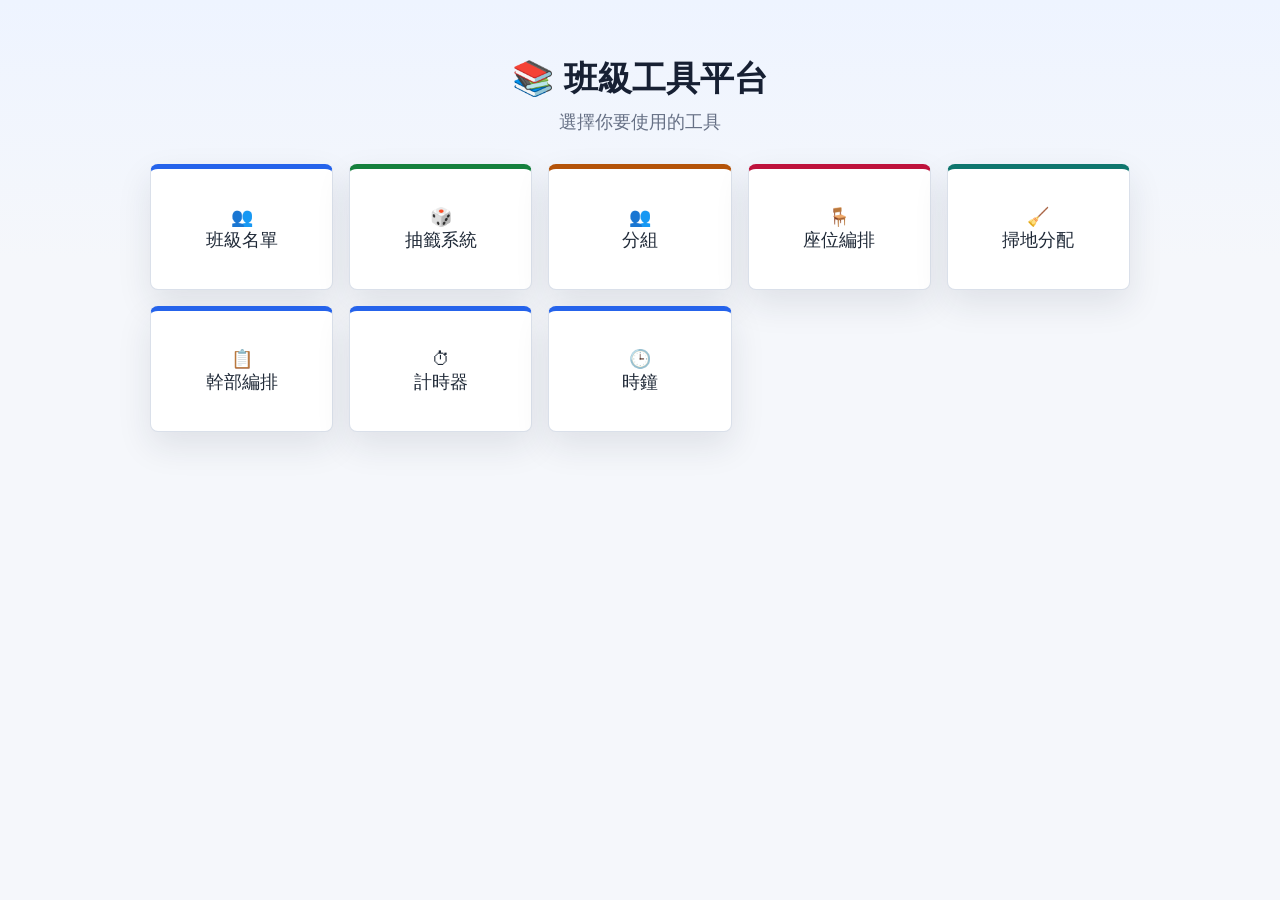
<file: index.html>
<!DOCTYPE html>
<html lang="zh-Hant">
<head>
  <meta charset="UTF-8">
  <meta name="viewport" content="width=device-width, initial-scale=1.0">
  <title>班級工具平台</title>
  <link rel="stylesheet" href="css/style.css">
</head>
<body>

  <div class="dashboard">

    <h1>📚 班級工具平台</h1>
    <p>選擇你要使用的工具</p>

    <div class="grid">

      <div class="card" onclick="openTool('students')">
        👥 <br>
        班級名單
      </div>

      <div class="card" onclick="openTool('lottery')">
        🎲 <br>
        抽籤系統
      </div>

      <div class="card" onclick="openTool('grouping')">
        👥 <br>
        分組
      </div>

      <div class="card" onclick="openTool('seating')">
        🪑 <br>
        座位編排
      </div>

      <div class="card" onclick="openTool('cleaning')">
        🧹 <br>
        掃地分配
      </div>

      <div class="card" onclick="openTool('cadre')">
        📋 <br>
        幹部編排
      </div>

      <div class="card" onclick="openTool('timer')">
        ⏱ <br>
        計時器
      </div>

      <div class="card" onclick="openTool('clock')">
        🕒 <br>
        時鐘
      </div>

    </div>

  </div>

  <script>
    function openTool(toolName) {
      window.location.href = `app.html?tool=${toolName}`;
    }
  </script>

</body>
</html>
</file>
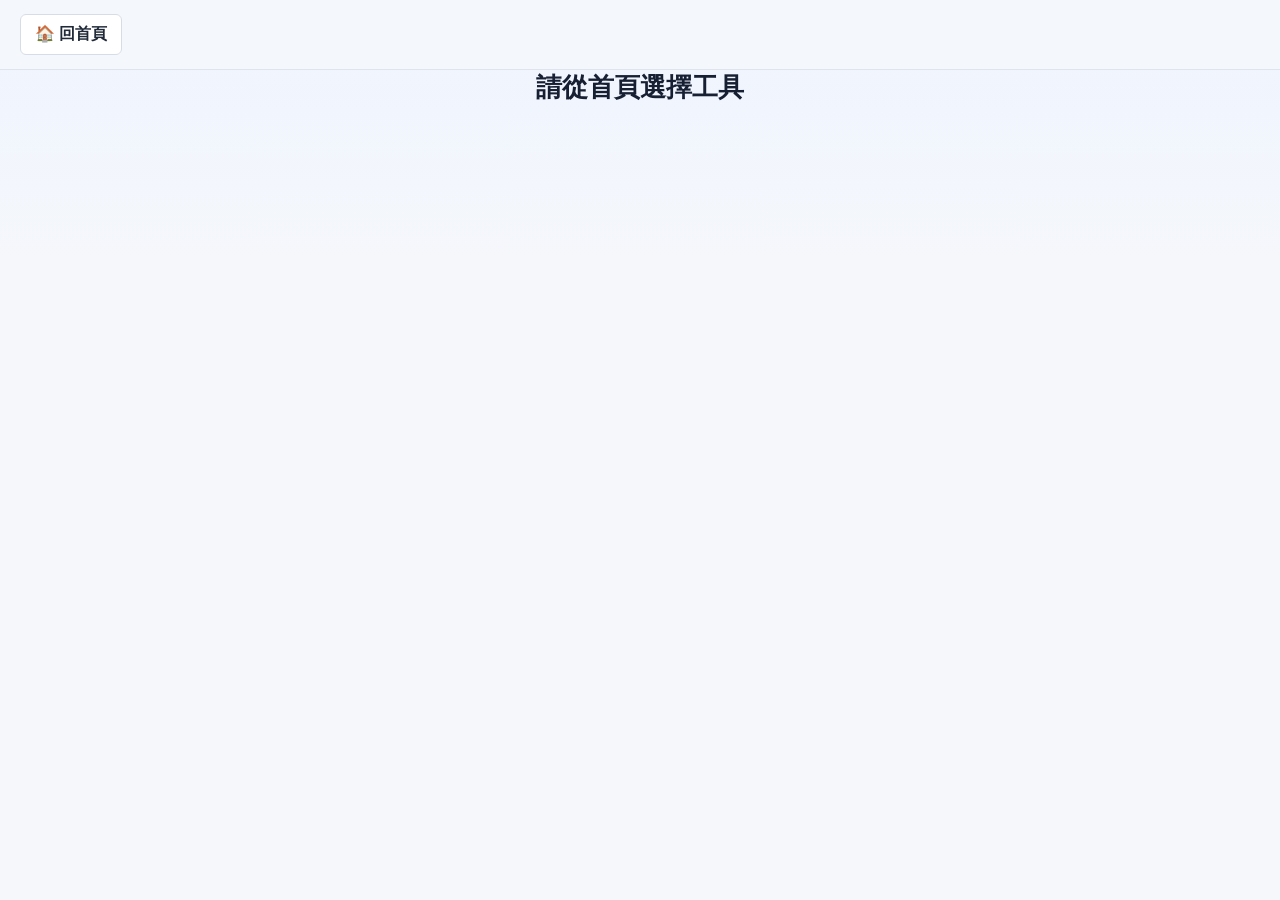
<file: app.html>
<!DOCTYPE html>
<html lang="zh-Hant">
<head>
  <meta charset="UTF-8">
  <meta name="viewport" content="width=device-width, initial-scale=1.0">
  <title>班級工具平台</title>
  <link rel="stylesheet" href="css/style.css">
</head>
<body>

  <div id="menu">
    <button onclick="location.href='index.html'">🏠 回首頁</button>
  </div>

  <div id="app"></div>

  <script src="js/state.js"></script>
  <script src="js/core.js"></script>

  <script src="modules/students.js"></script>
  <script src="modules/lottery.js"></script>
  <script src="modules/grouping.js"></script>
  <script src="modules/seating.js"></script>
  <script src="modules/cleaning.js"></script>
  <script src="modules/cadre.js"></script>
  <script src="modules/timer.js"></script>
  <script src="modules/clock.js"></script>

  <script>
    // 🧠 初始化 state
    State.init();

    // 📦 解析工具名稱
    const params = new URLSearchParams(window.location.search);
    const tool = params.get("tool");

    if (tool) {
      loadTool(tool);
    } else {
      document.getElementById("app").innerHTML =
        "<h2>請從首頁選擇工具</h2>";
    }
  </script>

</body>
</html>
</file>
<file: css/style.css>
:root {
  --bg: #f5f7fb;
  --panel: #ffffff;
  --panel-soft: #f9fafc;
  --ink: #1f2937;
  --muted: #667085;
  --line: #d6dde8;
  --blue: #2563eb;
  --green: #15803d;
  --amber: #b45309;
  --rose: #be123c;
  --teal: #0f766e;
  --shadow: 0 14px 34px rgba(31, 41, 55, 0.10);
  --shadow-soft: 0 6px 18px rgba(31, 41, 55, 0.08);
}

* {
  box-sizing: border-box;
}

body {
  min-height: 100vh;
  margin: 0;
  background:
    linear-gradient(180deg, #eef4ff 0, #f5f7fb 260px),
    var(--bg);
  color: var(--ink);
  font-family: Arial, "Noto Sans TC", sans-serif;
  text-align: center;
}

button,
input,
textarea {
  font: inherit;
}

button {
  min-height: 40px;
  border: 1px solid transparent;
  border-radius: 6px;
  padding: 9px 14px;
  background: var(--blue);
  color: white;
  cursor: pointer;
  font-weight: 700;
  box-shadow: var(--shadow-soft);
}

button:hover {
  filter: brightness(0.96);
}

button:active {
  transform: translateY(1px);
}

input,
textarea {
  border: 1px solid var(--line);
  border-radius: 6px;
  background: white;
  color: var(--ink);
  outline: none;
}

input:focus,
textarea:focus {
  border-color: var(--blue);
  box-shadow: 0 0 0 3px rgba(37, 99, 235, 0.14);
}

h1,
h2,
h3 {
  margin-top: 0;
  color: #172033;
}

h1 {
  margin-bottom: 8px;
  font-size: 34px;
}

h2 {
  margin-bottom: 18px;
  font-size: 26px;
}

h3 {
  margin-bottom: 10px;
  font-size: 18px;
}

#menu {
  position: sticky;
  top: 0;
  z-index: 50;
  display: flex;
  justify-content: flex-start;
  padding: 14px 20px;
  background: rgba(245, 247, 251, 0.86);
  backdrop-filter: blur(10px);
  border-bottom: 1px solid rgba(214, 221, 232, 0.75);
}

#menu button {
  background: white;
  color: var(--ink);
  border-color: var(--line);
  box-shadow: none;
}

#app {
  width: min(1180px, calc(100vw - 32px));
  margin: 0 auto;
  padding-bottom: 48px;
}

.dashboard {
  width: min(980px, calc(100vw - 32px));
  margin: 0 auto;
  padding: 56px 0;
}

.dashboard p {
  margin: 0;
  color: var(--muted);
  font-size: 18px;
}

.grid {
  display: grid;
  grid-template-columns: repeat(auto-fit, minmax(160px, 1fr));
  gap: 16px;
  margin-top: 30px;
}

.card {
  background: var(--panel);
  border: 1px solid rgba(214, 221, 232, 0.9);
  border-radius: 8px;
  padding: 24px;
  font-size: 18px;
  box-shadow: var(--shadow);
}

.dashboard .card {
  min-height: 126px;
  display: grid;
  place-items: center;
  border-top: 5px solid var(--blue);
  cursor: pointer;
  transition: transform 0.18s ease, box-shadow 0.18s ease;
}

.dashboard .card:nth-child(2) {
  border-top-color: var(--green);
}

.dashboard .card:nth-child(3) {
  border-top-color: var(--amber);
}

.dashboard .card:nth-child(4) {
  border-top-color: var(--rose);
}

.dashboard .card:nth-child(5) {
  border-top-color: var(--teal);
}

.dashboard .card:hover {
  transform: translateY(-4px);
  box-shadow: 0 18px 38px rgba(31, 41, 55, 0.14);
}

.tool-note {
  display: inline-flex;
  align-items: center;
  justify-content: center;
  min-height: 34px;
  margin: 2px 0 16px;
  border: 1px solid #dbeafe;
  border-radius: 999px;
  padding: 6px 12px;
  background: #eff6ff;
  color: #1d4ed8;
  font-size: 15px;
}

.students-card,
.seating-card,
.grouping-card,
.cleaning-card,
.timer-card,
.clock-card {
  margin: 28px auto 0;
  cursor: default;
}

.students-card {
  max-width: 780px;
}

.seating-card,
.cleaning-card,
.cadre-card {
  max-width: 980px;
}

.grouping-card {
  max-width: 1120px;
}

.timer-card,
.clock-card {
  max-width: 760px;
}

.students-add-row,
.students-actions,
.seating-controls,
.grouping-controls,
.timer-inputs,
.lottery-controls {
  display: flex;
  flex-wrap: wrap;
  gap: 10px;
  align-items: center;
  justify-content: center;
  margin: 14px 0 20px;
}

.lottery-controls label,
.timer-inputs label {
  display: flex;
  align-items: center;
  gap: 8px;
  color: var(--muted);
  font-weight: 700;
}

.students-add-row input {
  width: min(360px, 100%);
  padding: 10px 12px;
}

.seating-controls input,
.grouping-controls input,
.timer-inputs input,
.lottery-controls input {
  width: 92px;
  padding: 10px 12px;
  text-align: center;
}

#students-list {
  width: 100%;
  min-height: 220px;
  padding: 14px;
  resize: vertical;
  line-height: 1.6;
}

.students-summary {
  margin-top: 14px;
  color: var(--muted);
  font-weight: 700;
}

.students-chips {
  display: flex;
  flex-wrap: wrap;
  gap: 8px;
  justify-content: center;
  margin-top: 14px;
}

.student-chip,
.cleaning-name-chip,
.cleaning-picker-name {
  min-height: 34px;
  border: 1px solid #cbd5e1;
  background: #f8fafc;
  color: #263238;
  padding: 6px 10px;
  box-shadow: none;
}

.student-chip:hover,
.cleaning-name-chip:hover,
.cleaning-picker-name:hover {
  background: #eef6ff;
  border-color: #93c5fd;
}

#lottery-box {
  min-height: 88px;
  display: flex;
  align-items: center;
  justify-content: center;
  margin: 22px auto;
  border: 1px solid #bfdbfe;
  border-radius: 8px;
  padding: 18px;
  background: #eff6ff;
  color: #1e3a8a;
  font-size: 30px;
  font-weight: 800;
  line-height: 1.35;
}

#history {
  max-width: 620px;
  margin: 0 auto;
  text-align: left;
}

#history ul {
  margin: 0;
  padding-left: 22px;
  color: var(--muted);
}

.lottery-history-header {
  max-width: 620px;
  display: flex;
  align-items: center;
  justify-content: space-between;
  gap: 12px;
  margin: 0 auto 10px;
}

.lottery-history-header h3 {
  margin: 0;
}

.lottery-history-header button {
  background: white;
  color: var(--rose);
  border-color: #fecdd3;
  box-shadow: none;
}

.lottery-empty-history {
  border: 1px dashed var(--line);
  border-radius: 8px;
  padding: 16px;
  color: var(--muted);
  background: #fafbfc;
}

.groups-board {
  display: flex;
  gap: 14px;
  align-items: stretch;
  overflow-x: auto;
  padding: 8px 4px 16px;
}

.group-column {
  flex: 0 0 188px;
  min-height: 280px;
  padding: 12px;
  border: 1px solid #d7e0eb;
  border-radius: 8px;
  background: var(--panel-soft);
}

.group-title {
  margin-bottom: 10px;
  border-bottom: 1px solid var(--line);
  padding-bottom: 8px;
  font-weight: 800;
}

.group-list {
  display: flex;
  flex-direction: column;
  gap: 8px;
  min-height: 210px;
}

.group-name,
.seat {
  border: 1px solid #9aa8b8;
  border-radius: 8px;
  background: white;
  color: var(--ink);
  font-weight: 700;
  user-select: none;
}

.group-name {
  width: 100%;
  padding: 10px;
  cursor: grab;
  box-shadow: var(--shadow-soft);
}

.group-name.dragging {
  opacity: 0.55;
  cursor: grabbing;
}

.group-empty {
  border: 1px dashed #b7c2d0;
  border-radius: 8px;
  padding: 14px 0;
  color: #7a8694;
}

#board {
  position: relative;
  max-width: 100%;
  margin: 22px auto 0;
  border: 1px solid #d6dde8;
  border-radius: 8px;
  background:
    linear-gradient(#e3e8f0 1px, transparent 1px),
    linear-gradient(90deg, #e3e8f0 1px, transparent 1px),
    #f8fafc;
  background-size: 40px 40px;
  overflow: auto;
}

.seat-slot {
  position: absolute;
  border: 2px dashed #a8b3c2;
  border-radius: 8px;
  background: rgba(255, 255, 255, 0.58);
}

.seat {
  position: absolute;
  display: flex;
  align-items: center;
  justify-content: center;
  cursor: grab;
  touch-action: none;
  z-index: 2;
  transition: left 0.18s ease, top 0.18s ease, box-shadow 0.18s ease;
}

.seat.dragging {
  z-index: 10;
  cursor: grabbing;
  box-shadow: 0 12px 26px rgba(31, 41, 55, 0.22);
  transition: box-shadow 0.18s ease;
}

.timer-display {
  margin: 20px 0;
  color: #0f172a;
  font-size: 70px;
  font-weight: 900;
  line-height: 1.1;
  font-variant-numeric: tabular-nums;
}

.clock-time {
  margin: 24px 0 10px;
  color: #0f172a;
  font-size: 86px;
  font-weight: 900;
  line-height: 1.05;
  font-variant-numeric: tabular-nums;
}

.clock-date {
  color: var(--muted);
  font-size: 26px;
  font-weight: 700;
}

.cleaning-table {
  display: grid;
  grid-template-columns: minmax(140px, 1fr) 100px minmax(240px, 2fr) 88px;
  gap: 8px;
  align-items: stretch;
  margin-top: 20px;
}

.cleaning-header {
  border-radius: 6px;
  padding: 11px;
  background: #172033;
  color: white;
  font-weight: 800;
}

.cleaning-header-action {
  text-align: center;
}

.cleaning-work,
.cleaning-count,
.cleaning-names {
  width: 100%;
  min-height: 46px;
  border: 1px solid var(--line);
  border-radius: 6px;
  background: white;
  padding: 10px;
  font-size: 16px;
}

.cleaning-names {
  display: flex;
  flex-wrap: wrap;
  gap: 6px;
  align-items: center;
  color: #263238;
  text-align: left;
  cursor: pointer;
}

.cleaning-empty,
.cleaning-picker-empty {
  color: #7a8694;
}

.add-cleaning-job {
  width: 52px;
  height: 52px;
  margin-top: 16px;
  border-radius: 50%;
  padding: 0;
  background: var(--green);
  font-size: 30px;
  line-height: 1;
}

.delete-job-btn {
  min-height: 46px;
  padding: 8px 10px;
  background: white;
  color: var(--rose);
  border: 1px solid #fecdd3;
  box-shadow: none;
}

.cleaning-picker {
  position: fixed;
  display: none;
  z-index: 100;
}

.cleaning-picker.show {
  display: block;
}

.cleaning-picker-panel {
  width: min(360px, calc(100vw - 32px));
  max-height: min(520px, calc(100vh - 32px));
  overflow: auto;
  border: 1px solid var(--line);
  border-radius: 8px;
  padding: 18px;
  background: white;
  box-shadow: 0 16px 36px rgba(31, 41, 55, 0.20);
}

.cleaning-picker-title {
  margin-bottom: 14px;
  font-size: 20px;
  font-weight: 800;
}

.cleaning-picker-list {
  display: flex;
  flex-wrap: wrap;
  gap: 8px;
  justify-content: center;
  margin-bottom: 16px;
}

.cleaning-picker-empty {
  padding: 16px;
}

@media (max-width: 720px) {
  h1 {
    font-size: 28px;
  }

  h2 {
    font-size: 22px;
  }

  .dashboard {
    padding-top: 34px;
  }

  .grid {
    grid-template-columns: repeat(2, minmax(0, 1fr));
  }

  .card {
    padding: 18px;
  }

  .cleaning-table {
    grid-template-columns: minmax(90px, 1fr) 74px minmax(150px, 1.4fr) 70px;
    font-size: 14px;
  }

  .timer-display,
  .clock-time {
    font-size: 52px;
  }

  .clock-date {
    font-size: 20px;
  }
}
</file>
